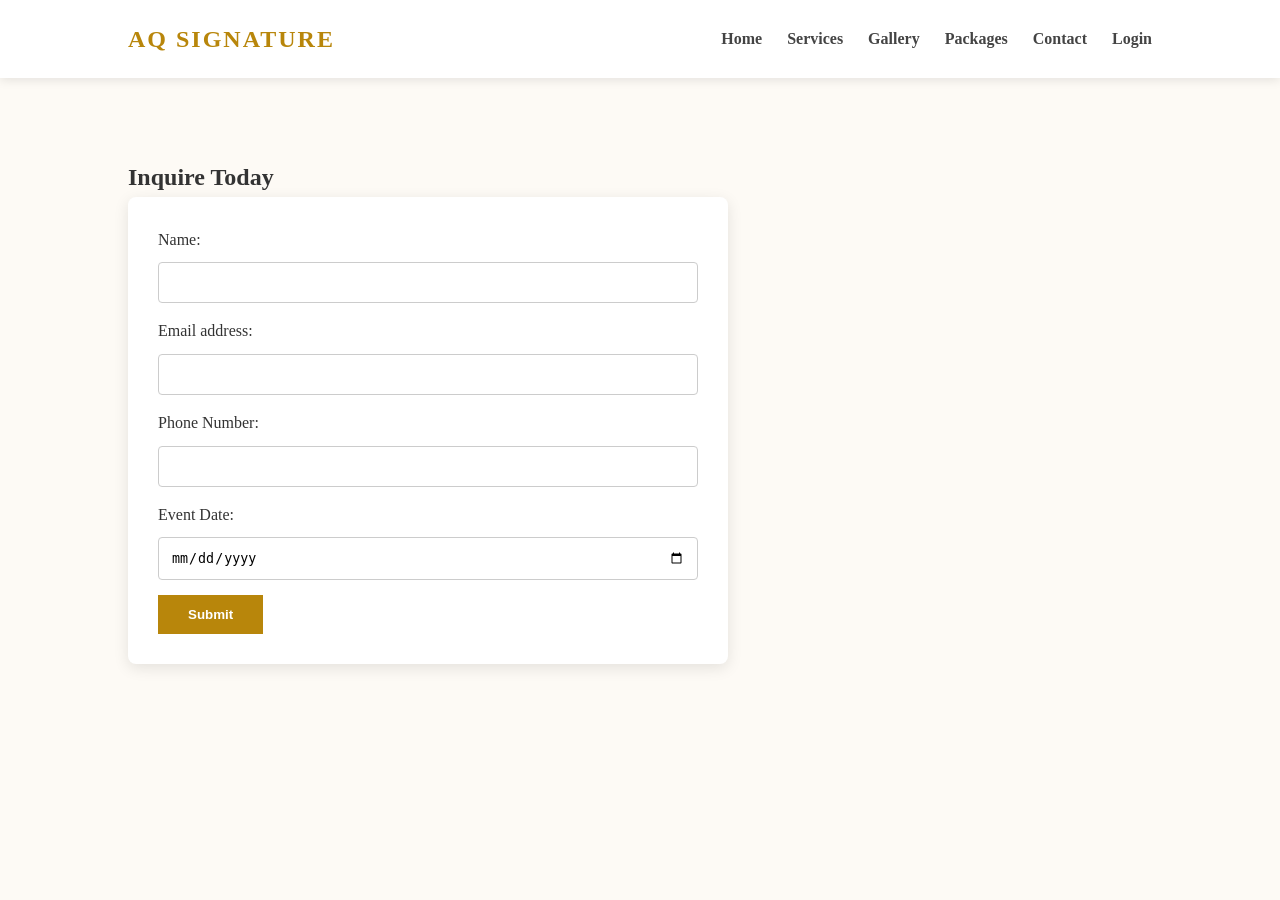
<file: contact.html>
<!DOCTYPE html>
<html lang="en">
<head>
    <meta charset="UTF-8">
    <title>Contact | AQ Signature Weddings</title>
    <link rel="stylesheet" href="style.css">
</head>
<body>
    <header><nav><div class="logo">AQ Signature</div><ul>
        <li><a href="index.html">Home</a></li>
        <li><a href="services.html">Services</a></li>
        <li><a href="gallery.html">Gallery</a></li>
        <li><a href="pricing.html">Packages</a></li>
        <li><a href="contact.html">Contact</a></li>
        <li><a href="login.html">Login</a></li>
    </ul></nav></header>

    <section>
        <h1>Inquire Today</h1>
        <form>
            <label>Name:</label><br>
             <input type="text" style="width:100%; margin-bottom:15px;"><br
            <label>Email address:</label><br>
            <input type="text" style="width:100%; margin-bottom:15px;"><br>
             <label>Phone Number:</label><br>
             <input type="text" style="width:100%; margin-bottom:15px;"><br
            <label>Event Date:</label><br>
            <input type="date" style="width:100%; margin-bottom:15px;"><br>
            <button type="submit" class="btn">Submit</button>
        </form>
    </section>
</body>
</html>
</file>
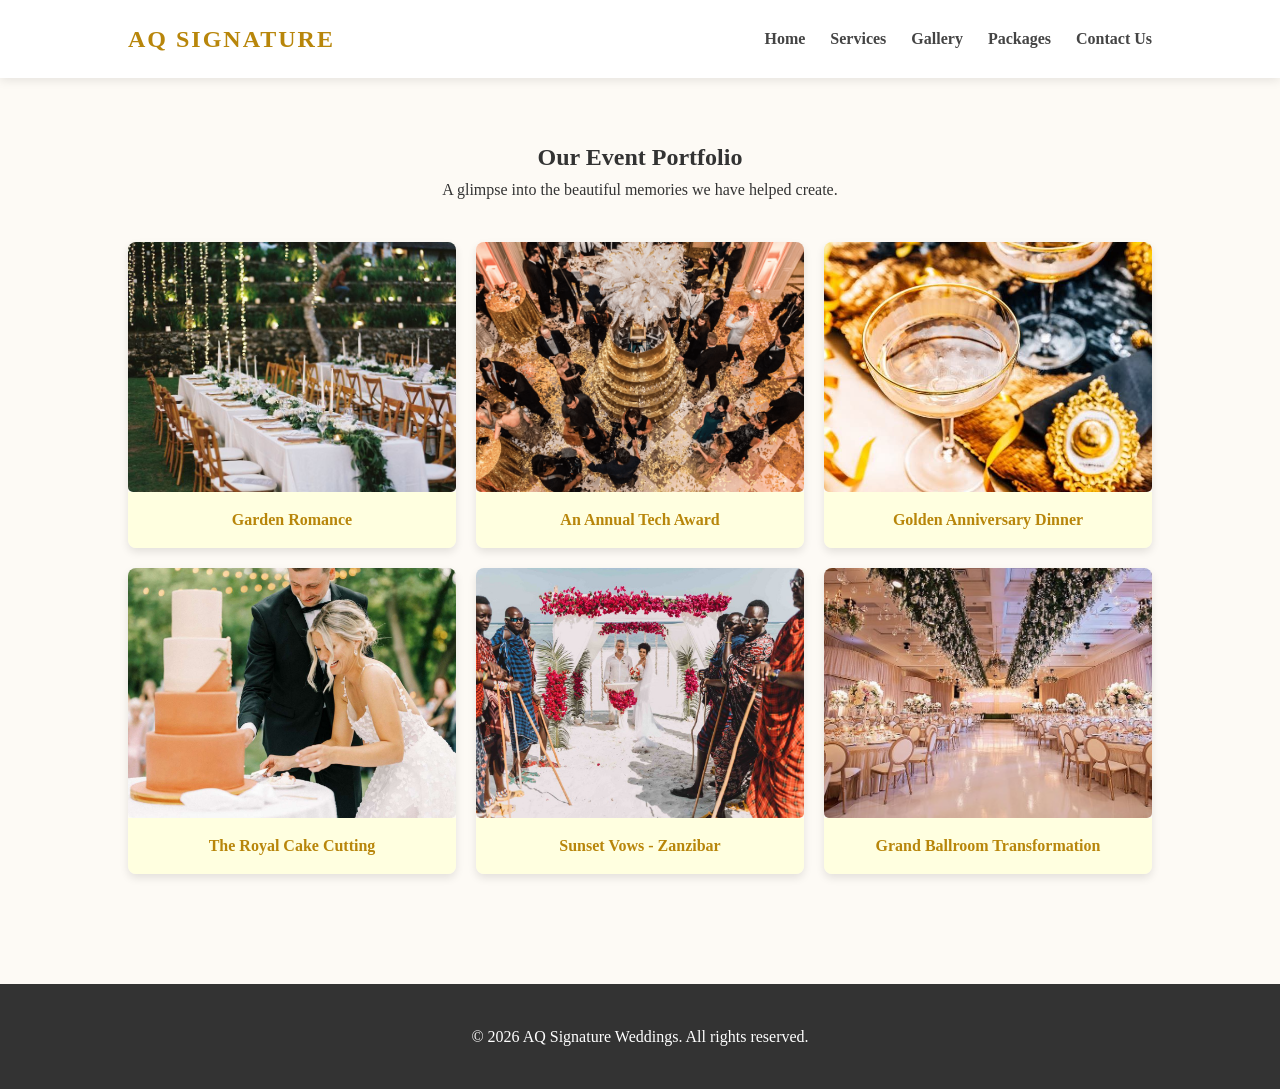
<file: gallery.html>
<!DOCTYPE html>
<html lang="en">
<head>
    <meta charset="UTF-8">
    <meta name="viewport" content="width=device-width, initial-scale=1.0">
    <title>Gallery | AQ Signature Weddings</title>
    <link rel="stylesheet" href="style.css">
    <style>
        /* Specific Gallery Styling */
        .gallery-section {
            padding: 60px 10%;
            text-align: center;
        }

        .gallery-grid {
            display: grid;
            grid-template-columns: repeat(auto-fit, minmax(300px, 1fr));
            gap: 20px;
            margin-top: 40px;
        }

        .gallery-item {
            overflow: hidden;
            border-radius: 8px;
            box-shadow: 0 4px 8px rgba(0,0,0,0.1);
            transition: transform 0.3s ease;
        }

        .gallery-item:hover {
            transform: scale(1.05); /* Zoom effect on hover */
        }

        .gallery-item img {
            width: 100%;
            height: 250px;
            object-fit: cover;
            display: block;
        }

        .gallery-item p {
            padding: 15px;
            background: lightyellow;
            font-weight: bold;
            color: #b8860b;
        }
    </style>
</head>
<body>

    <header>
        <nav>
            <div class="logo">AQ Signature</div>
            <ul>
                <li><a href="index.html">Home</a></li>
                <li><a href="services.html">Services</a></li>
                <li><a href="gallery.html">Gallery</a></li>
                <li><a href="pricing.html">Packages</a></li>
                <li><a href="contact.html">Contact Us</a></li>
            </ul>
        </nav>
    </header>

    <section class="gallery-section">
        <h1>Our Event Portfolio</h1>
        <p>A glimpse into the beautiful memories we have helped create.</p>

        <div class="gallery-grid">
            <div class="gallery-item">
                <img src="imageswork/out 2.jpg" alt="Outdoor Wedding">
                <p>Garden Romance </p>
            </div>

            <div class="gallery-item">
                <img src="imageswork/annualgala.png" alt="Corporate Gala">
                <p>An Annual Tech Award </p>
            </div>

            <div class="gallery-item">
                <img src="imageswork/lux.jpg" alt="Luxury Table Setup">
                <p>Golden Anniversary Dinner</p>
            </div>

            <div class="gallery-item">
                <img src="imageswork/cake 1.jpg" alt="Wedding Cake">
                <p>The Royal Cake Cutting</p>
            </div>

            <div class="gallery-item">
                <img src="imageswork/zanzi.jpg" alt="Beach Wedding">
                <p>Sunset Vows - Zanzibar</p>
            </div>

            <div class="gallery-item">
                <img src="imageswork/recp.jpg" alt="Reception Hall">
                <p>Grand Ballroom Transformation</p>
            </div>
        </div>
    </section>

    <footer style="text-align: center; padding: 40px; background: #333; color: white; margin-top: 50px;">
        <p>&copy; 2026 AQ Signature Weddings. All rights reserved.</p>
    </footer>

</body>
</html>
</file>
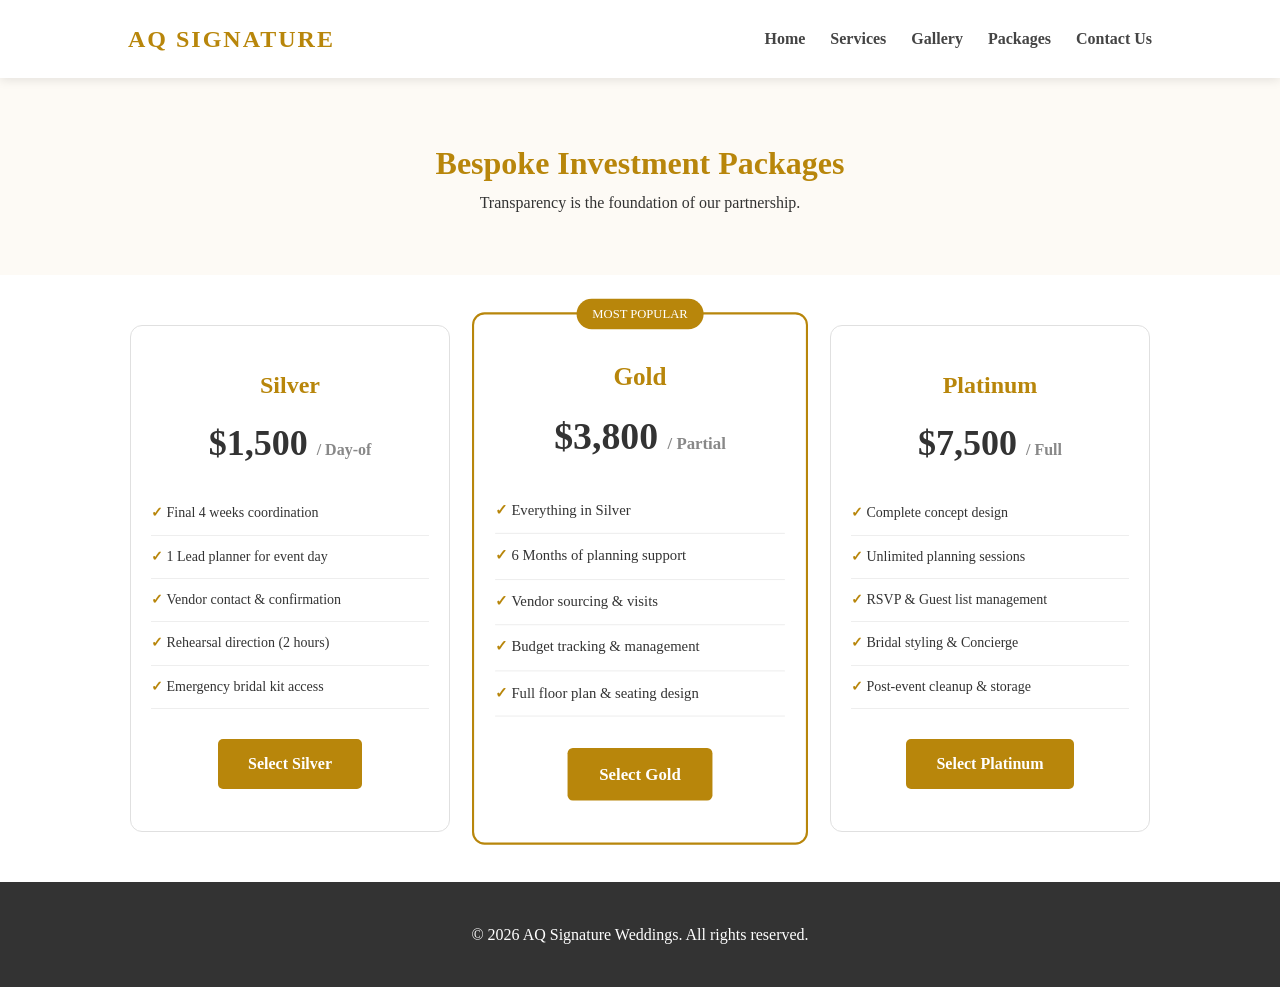
<file: pricing.html>
<!DOCTYPE html>
<html lang="en">
<head>
    <meta charset="UTF-8">
    <meta name="viewport" content="width=device-width, initial-scale=1.0">
    <title>Investment & Packages | AQ Signature Weddings</title>
    <link rel="stylesheet" href="style.css">
    <style>
        .pricing-header {
            text-align: center;
            padding: 60px 20px;
            background-color: #fdfaf5;
        }

        .pricing-container {
            display: flex;
            justify-content: center;
            flex-wrap: wrap;
            gap: 30px;
            padding: 50px 10%;
            background-color: #fff;
        }

        .price-card {
            background: #fff;
            border: 1px solid #e0e0e0;
            border-radius: 12px;
            width: 320px;
            padding: 40px 20px;
            text-align: center;
            transition: transform 0.3s ease, box-shadow 0.3s ease;
            position: relative;
        }

        .price-card:hover {
            transform: translateY(-10px);
            box-shadow: 0 15px 30px rgba(0,0,0,0.1);
        }

        /* Highlight the middle/popular card */
        .featured {
            border: 2px solid #b8860b;
            transform: scale(1.05);
        }

        .featured-tag {
            position: absolute;
            top: -15px;
            left: 50%;
            transform: translateX(-50%);
            background: #b8860b;
            color: white;
            padding: 5px 15px;
            border-radius: 20px;
            font-size: 12px;
            text-transform: uppercase;
        }

        .price-card h2 { color: #b8860b; margin-bottom: 10px; }
        .price-amount { font-size: 36px; font-weight: bold; margin-bottom: 20px; color: #333; }
        .price-amount span { font-size: 16px; color: #888; }

        .feature-list {
            list-style: none;
            padding: 0;
            margin-bottom: 30px;
            text-align: left;
        }

        .feature-list li {
            padding: 10px 0;
            border-bottom: 1px solid #eee;
            font-size: 14px;
        }

        .feature-list li::before {
            content: "✓ ";
            color: #b8860b;
            font-weight: bold;
        }

        .book-btn {
            display: inline-block;
            padding: 12px 30px;
            background: #b8860b;
            color: white;
            text-decoration: none;
            border-radius: 5px;
            font-weight: bold;
        }
    </style>
</head>
<body>

    <header>
        <nav>
            <div class="logo">AQ Signature</div>
            <ul>
                <li><a href="index.html">Home</a></li>
                <li><a href="services.html">Services</a></li>
                <li><a href="gallery.html">Gallery</a></li>
                <li><a href="pricing.html">Packages</a></li>
                <li><a href="contact.html">Contact Us</a></li>
            </ul>
        </nav>
    </header>

    <div class="pricing-header">
        <h1 style="color: #b8860b; font-size: 32px;">Bespoke Investment Packages</h1>
        <p>Transparency is the foundation of our partnership.</p>
    </div>

    <section class="pricing-container">
        
        <div class="price-card">
            <h2>Silver</h2>
            <div class="price-amount">$1,500 <span>/ Day-of</span></div>
            <ul class="feature-list">
                <li>Final 4 weeks coordination</li>
                <li>1 Lead planner for event day</li>
                <li>Vendor contact & confirmation</li>
                <li>Rehearsal direction (2 hours)</li>
                <li>Emergency bridal kit access</li>
            </ul>
            <a href="contact.html" class="book-btn">Select Silver</a>
        </div>

        <div class="price-card featured">
            <div class="featured-tag">Most Popular</div>
            <h2>Gold</h2>
            <div class="price-amount">$3,800 <span>/ Partial</span></div>
            <ul class="feature-list">
                <li>Everything in Silver</li>
                <li>6 Months of planning support</li>
                <li>Vendor sourcing & visits</li>
                <li>Budget tracking & management</li>
                <li>Full floor plan & seating design</li>
            </ul>
            <a href="contact.html" class="book-btn">Select Gold</a>
        </div>

        <div class="price-card">
            <h2>Platinum</h2>
            <div class="price-amount">$7,500 <span>/ Full</span></div>
            <ul class="feature-list">
                <li>Complete concept design</li>
                <li>Unlimited planning sessions</li>
                <li>RSVP & Guest list management</li>
                <li>Bridal styling & Concierge</li>
                <li>Post-event cleanup & storage</li>
            </ul>
            <a href="contact.html" class="book-btn">Select Platinum</a>
        </div>

    </section>

    <footer style="text-align: center; padding: 40px; background: #333; color: white;">
        <p>&copy; 2026 AQ Signature Weddings. All rights reserved.</p>
    </footer>

</body>
</html>
</file>
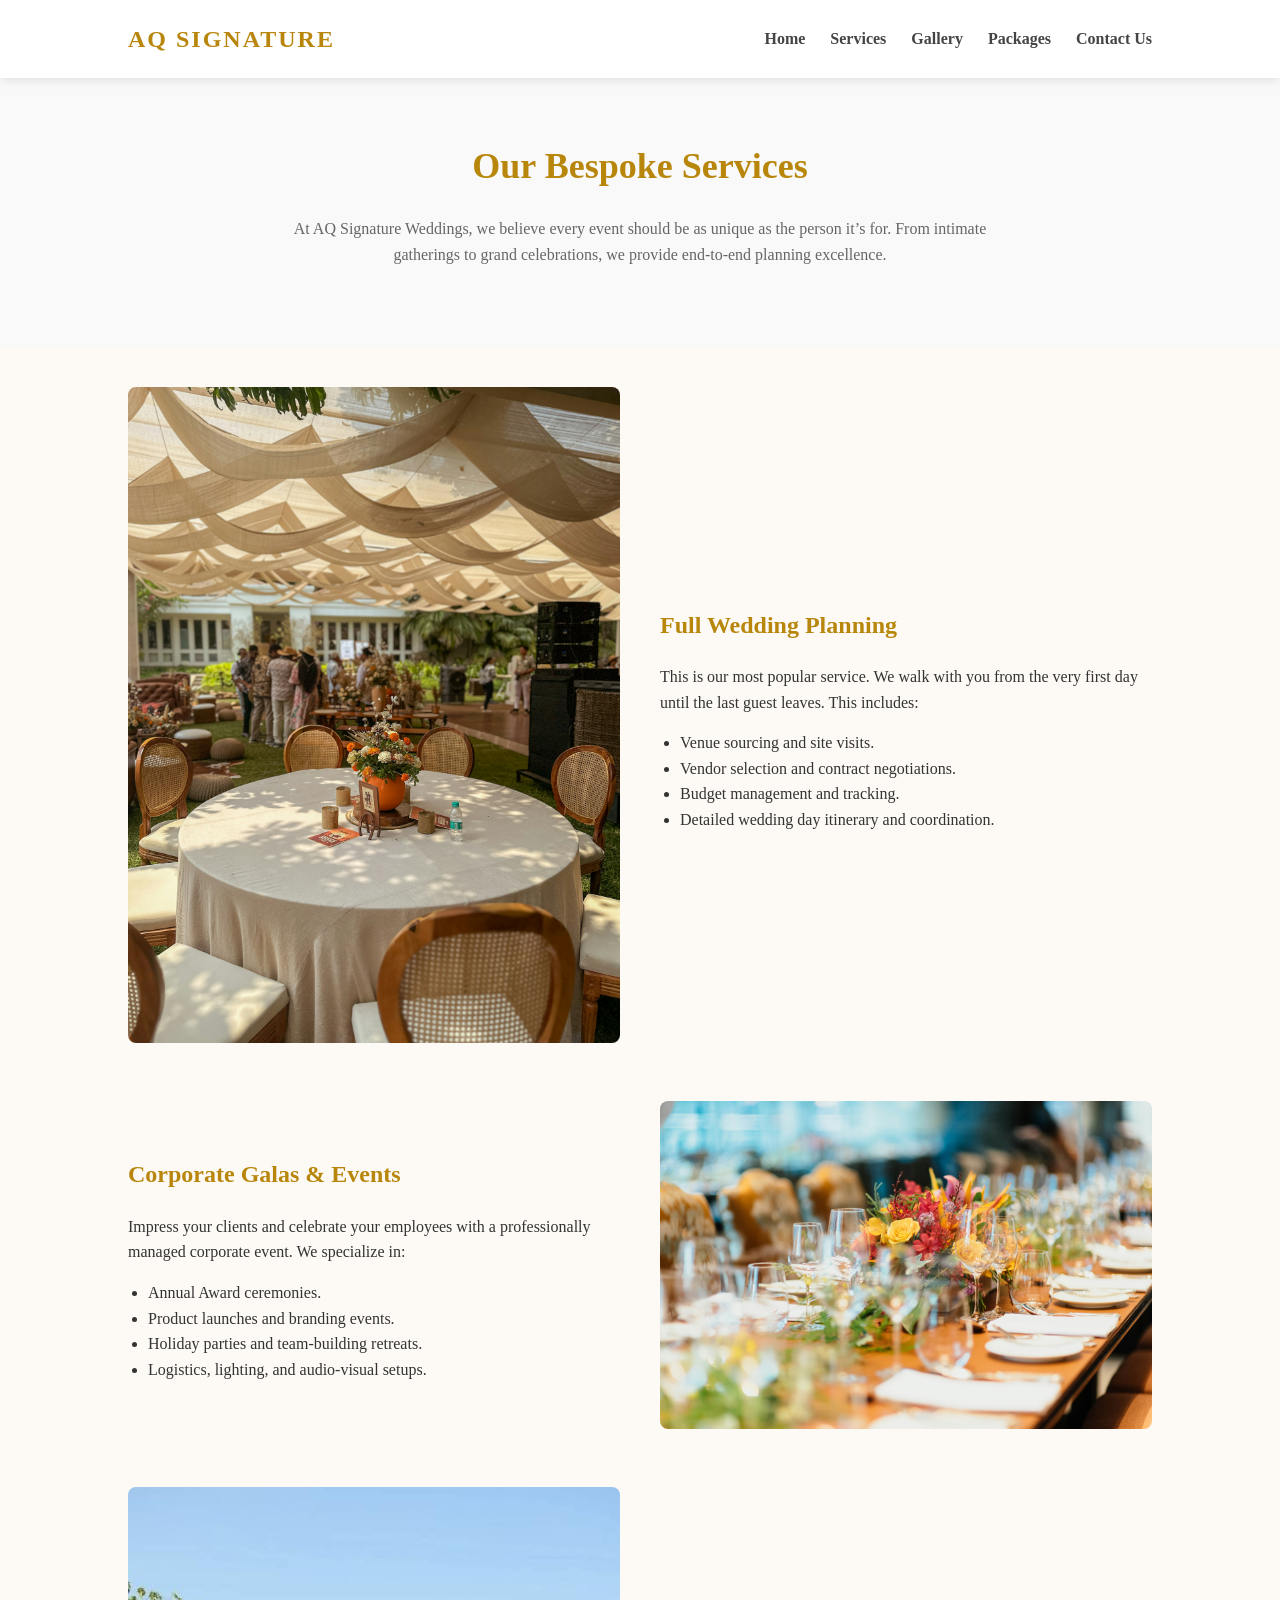
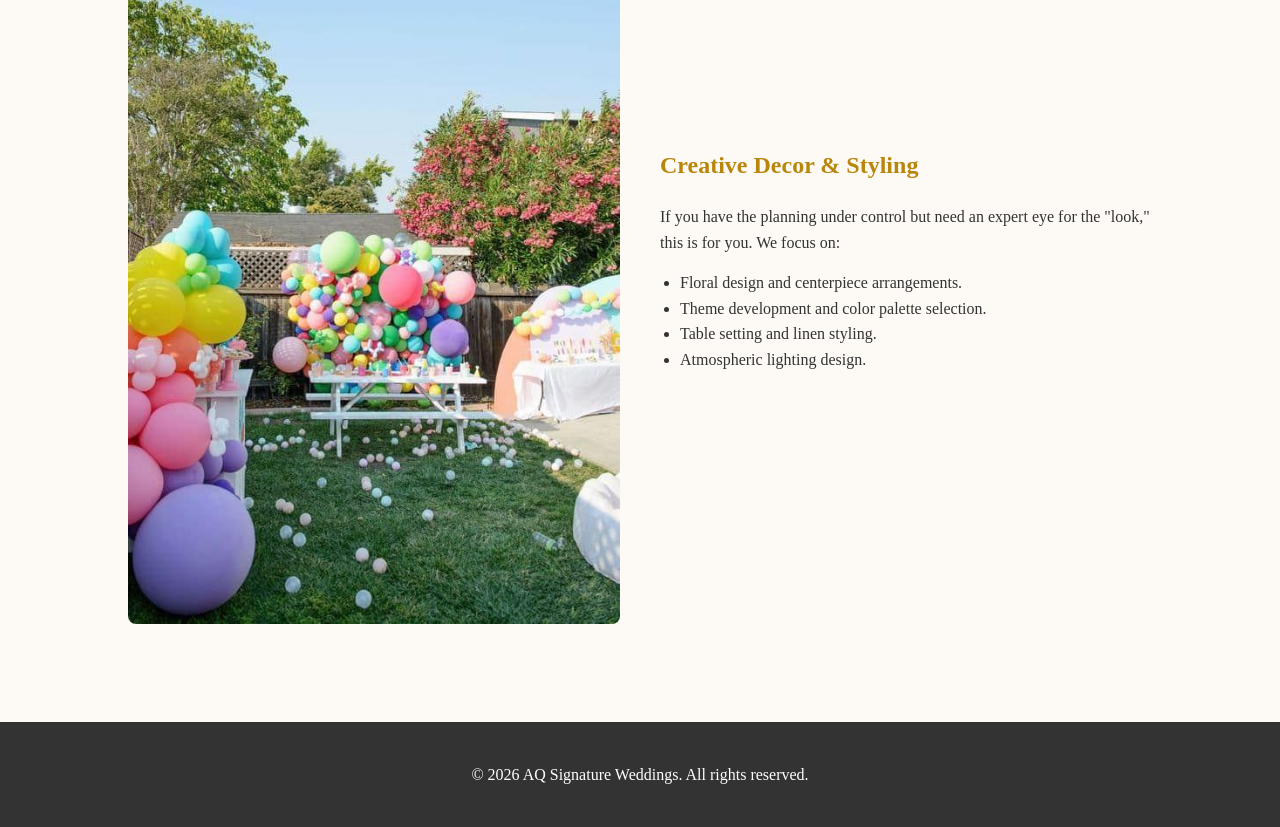
<file: services.html>
<!DOCTYPE html>
<html lang="en">
<head>
    <meta charset="UTF-8">
    <meta name="viewport" content="width=device-width, initial-scale=1.0">
    <title>Services | AQ Signature Weddings</title>
    <link rel="stylesheet" href="style.css">
</head>
<body>

    <header>
        <nav>
            <div class="logo">AQ Signature</div>
            <ul>
                <li><a href="index.html">Home</a></li>
                <li><a href="services.html">Services</a></li>
                <li><a href="gallery.html">Gallery</a></li>
                <li><a href="pricing.html">Packages</a></li>
                <li><a href="contact.html">Contact Us</a></li>
            </ul>
        </nav>
    </header>

    <section class="page-title" style="text-align: center; padding: 60px 20px; background-color: #f9f9f9;">
        <h1 style="font-size: 36px; color: #b8860b;">Our Bespoke Services</h1>
        <p style="max-width: 700px; margin: 20px auto; color: #666;">
            At AQ Signature Weddings, we believe every event should be as unique as the person it’s for. 
            From intimate gatherings to grand celebrations, we provide end-to-end planning excellence.
        </p>
    </section>

    <main style="padding: 40px 10%;">

        <div class="service-item" style="display: flex; align-items: center; margin-bottom: 50px; gap: 40px;">
            <div style="flex: 1;">
                <img src="imageswork/tushar-agarwal-hQ3MNjywCE4-unsplash.jpg" alt="Wedding Planning" style="width: 100%; border-radius: 8px;">
            </div>
            <div style="flex: 1;">
                <h2 style="color: #b8860b;">Full Wedding Planning</h2>
                <p>This is our most popular service. We walk with you from the very first day until the last guest leaves. This includes:</p>
                <ul style="margin-top: 15px; padding-left: 20px;">
                    <li>Venue sourcing and site visits.</li>
                    <li>Vendor selection and contract negotiations.</li>
                    <li>Budget management and tracking.</li>
                    <li>Detailed wedding day itinerary and coordination.</li>
                </ul>
            </div>
        </div>

        <div class="service-item" style="display: flex; align-items: center; margin-bottom: 50px; gap: 40px; flex-direction: row-reverse;">
            <div style="flex: 1;">
                <img src="imageswork/chuttersnap-aEnH4hJ_Mrs-unsplash.jpg" alt="Corporate Events" style="width: 100%; border-radius: 8px;">
            </div>
            <div style="flex: 1;">
                <h2 style="color: #b8860b;">Corporate Galas & Events</h2>
                <p>Impress your clients and celebrate your employees with a professionally managed corporate event. We specialize in:</p>
                <ul style="margin-top: 15px; padding-left: 20px;">
                    <li>Annual Award ceremonies.</li>
                    <li>Product launches and branding events.</li>
                    <li>Holiday parties and team-building retreats.</li>
                    <li>Logistics, lighting, and audio-visual setups.</li>
                </ul>
            </div>
        </div>

        <div class="service-item" style="display: flex; align-items: center; margin-bottom: 50px; gap: 40px;">
            <div style="flex: 1;">
                <img src="imageswork/dec2.jpg" alt="Event Decor" style="width: 100%; border-radius: 8px;">
            </div>
            <div style="flex: 1;">
                <h2 style="color: #b8860b;">Creative Decor & Styling</h2>
                <p>If you have the planning under control but need an expert eye for the "look," this is for you. We focus on:</p>
                <ul style="margin-top: 15px; padding-left: 20px;">
                    <li>Floral design and centerpiece arrangements.</li>
                    <li>Theme development and color palette selection.</li>
                    <li>Table setting and linen styling.</li>
                    <li>Atmospheric lighting design.</li>
                </ul>
            </div>
        </div>

    </main>

    <footer style="text-align: center; padding: 40px; background: #333; color: white;">
        <p>&copy; 2026 AQ Signature Weddings. All rights reserved.</p>
    </footer>

</body>
</html>
</file>
<file: style.css>
* {
    margin: 0;
    padding: 0;
    box-sizing: border-box;
}

body {
    font-family: 'Times New Roman', Times, serif; 
    line-height: 1.6;
    color: #333;
    background-color: #fdfaf5; 
}


header {
    background: #fff;
    padding: 20px 10%;
    box-shadow: 0 2px 10px rgba(0,0,0,0.1);
    position: sticky;
    top: 0;
    z-index: 1000;
}

nav {
    display: flex;
    justify-content: space-between;
    align-items: center;
}

.logo {
    font-size: 24px;
    font-weight: bold;
    color: #b8860b; 
    text-transform: uppercase;
    letter-spacing: 2px;
}

nav ul {
    display: flex;
    list-style: none;
}

nav ul li {
    margin-left: 25px;
}

nav ul li a {
    text-decoration: none;
    color: #444;
    font-weight: bold;
    font-size: 16px;
    transition: all 0.3s ease-in-out; /
    position: relative;
    padding: 5px 0;
}


nav ul li a:hover {
    color: #b8860b; /* Changes to Gold on hover */
}


nav ul li a::after {
    content: '';
    position: absolute;
    width: 0;
    height: 2px;
    bottom: 0;
    left: 0;
    background-color: #b8860b;
    transition: width 0.3s;
}

nav ul li a:hover::after {
    width: 100%;
}

.hero {
    height: 100vh;
    
    background: linear-gradient(rgba(0,0,0,0.5), rgba(0,0,0,0.5)), 
                url('imageswork/al-elmes-ULHxWq8reao-unsplash.jpg') no-repeat center center;
    background-size: cover;
    display: flex;
    align-items: center;
    justify-content: center;
    color: lightgoldenrodyellow;
    text-align: center;
}

.hero h1 {
    font-size: 3.5rem;
    margin-bottom: 20px;
}


section {
    padding: 80px 10%;
}

h2 {
    color: #b8860b;
    margin-bottom: 20px;
}


table {
    width: 100%;
    border-collapse: collapse;
    background: lightgray;
    margin-top: 20px;
}

th, td {
    padding: 15px;
    border: 1px solid lightgoldenrodyellow;
    text-align: left;
}

th {
    background-color: #b8860b;
    color: lightgoldenrodyellow;
}

form {
    max-width: 600px;
    background: #fff;
    padding: 30px;
    border-radius: 8px;
    box-shadow: 0 4px 15px rgba(0,0,0,0.1);
}

input, select, textarea {
    width: 100%;
    padding: 12px;
    margin: 10px 0 20px 0;
    border: 1px solid #ccc;
    border-radius: 4px;
}

.btn {
    background: #b8860b;
    color: white;
    padding: 12px 30px;
    border: none;
    text-decoration: none;
    display: inline-block;
    cursor: pointer;
    font-weight: bold;
    transition: 0.3s;
}

.btn:hover {
    background: #8e6807;
}

.gallery-grid {
    display: grid;
    grid-template-columns: repeat(auto-fit, minmax(300px, 1fr));
    gap: 20px;
}

.gallery-grid img {
    width: 100%;
    height: 300px;
    object-fit: cover;
    border-radius: 5px;

    

.social-container {
    display: flex;
    justify-content: center; 
    gap: 30px;               
    padding: 20px 0;
    margin-top: 20px;
}

.social-container a {
    color: #444;             
    font-size: 35px;         
    text-decoration: none;
    transition: all 0.3s ease; 
}

.social-container a:hover {
    color: #b8860b;          
    transform: translateY(-5px); 
}
}
</file>
